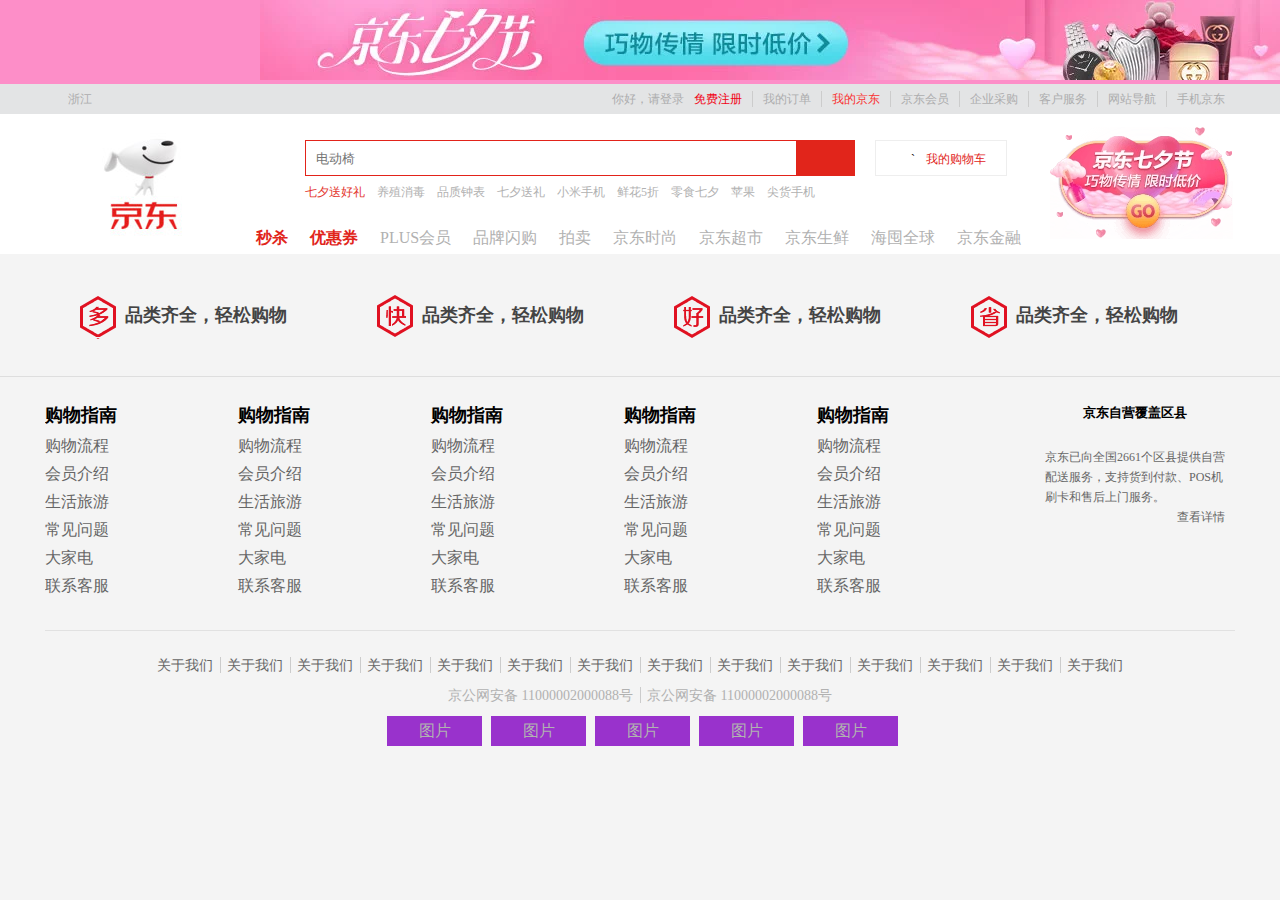
<file: index.html>
<!DOCTYPE html>
<html lang="en">
<head>
    <meta charset="UTF-8">
    <title>京东(JD.COM)-正品低价、品质保障、配送及时、轻松购物！</title>
    <meta name="description" content="京东JD.COM-专业的综合网上购物商城,销售家电、数码通讯、电脑、家居百货、服装服饰、母婴、图书、食品等数万个品牌优质商品.便捷、诚信的服务，为您提供愉悦的网上购物体验!">
    <meta name="Keywords" content="网上购物,网上商城,手机,笔记本,电脑,MP3,CD,VCD,DV,相机,数码,配件,手表,存储卡,京东">
    <link rel="icon" href="favicon.ico">
    <link rel="stylesheet" href="css/base.css">
    <script src="//at.alicdn.com/t/font_1337376_s2ihkli10ug.js"></script>
</head>
<body>
<header>
    <!--头部图片-->
    <div class="top">
        <img src="images/top.png" alt="">
    </div>
    <!--注册登录那一行-->
    <div class="register grayFont">
        <div class="center">
            <div class="reg-l">
                <svg class="icon" aria-hidden="true">
                    <use xlink:href="#icon-location"></use>
                </svg>
                <span>浙江</span>
            </div>
            <ul class="reg-r">
                <li><a href="#">你好，请登录</a><a href="#" class="reg_a">免费注册</a></li>
                <li class="line"></li>
                <li><a href="#">我的订单</a></li>
                <li class="line"></li>
                <li><a href="#">我的京东</a></li>
                <li class="line"></li>
                <li><a href="#">京东会员</a></li>
                <li class="line"></li>
                <li><a href="#">企业采购</a></li>
                <li class="line"></li>
                <li><a href="#">客户服务</a></li>
                <li class="line"></li>
                <li><a href="#">网站导航</a></li>
                <li class="line"></li>
                <li><a href="#">手机京东</a></li>
            </ul>
        </div>
    </div>
    <!--搜索那一快-->
    <div class="header-nav center">
        <div class="logo">
            <h1>
                <a href="#"></a>
            </h1>
        </div>
        <div class="search">
            <input type="text" placeholder="电动椅">
            <svg class="icon" aria-hidden="true">
                <use xlink:href="#icon-xiangji"></use>
            </svg>
            <button>
                <svg class="icon" aria-hidden="true">
                    <use xlink:href="#icon-sousuo"></use>
                </svg>
            </button>
        </div>
        <div class="shopCar">
            <svg class="icon" aria-hidden="true">
                <use xlink:href="#icon-gouwuchekong"></use>
            </svg>`
            <span>我的购物车</span>
        </div>
        <div class="hotWord">
            <a href="#">七夕送好礼</a>
            <a href="#">养殖消毒</a>
            <a href="#">品质钟表</a>
            <a href="#">七夕送礼</a>
            <a href="#">小米手机</a>
            <a href="#">鲜花5折</a>
            <a href="#">零食七夕</a>
            <a href="#">苹果</a>
            <a href="#">尖货手机</a>
        </div>
        <ul class="header-nav-bottom">
            <li><a href="#">秒杀</a></li>
            <li><a href="#">优惠券</a></li>
            <li><a href="#">PLUS会员</a></li>
            <li><a href="#">品牌闪购</a></li>
            <li><a href="#">拍卖</a></li>
            <li><a href="#">京东时尚</a></li>
            <li><a href="#">京东超市</a></li>
            <li><a href="#">京东生鲜</a></li>
            <li><a href="#">海囤全球</a></li>
            <li><a href="#">京东金融</a></li>
        </ul>
        <div class="header-nav-r-ad">

        </div>
    </div>
</header>
<footer>
    <div class="footer-server">
        <div class="center">
            <ul>
                <li>
                    <h5>多</h5>
                    <p>品类齐全，轻松购物</p>
                </li>
                <li>
                    <h5>多</h5>
                    <p>品类齐全，轻松购物</p>
                </li>
                <li>
                    <h5>多</h5>
                    <p>品类齐全，轻松购物</p>
                </li>
                <li>
                    <h5>多</h5>
                    <p>品类齐全，轻松购物</p>
                </li>
            </ul>
        </div>
    </div>
    <div class="footer-guide center">
        <div class="footer-l">
            <dl>
                <dt>购物指南</dt>
                <dd><a href="#">购物流程</a></dd>
                <dd><a href="#">会员介绍</a></dd>
                <dd><a href="#">生活旅游</a></dd>
                <dd><a href="#">常见问题</a></dd>
                <dd><a href="#">大家电</a></dd>
                <dd><a href="#">联系客服</a></dd>
            </dl>
            <dl>
                <dt>购物指南</dt>
                <dd><a href="#">购物流程</a></dd>
                <dd><a href="#">会员介绍</a></dd>
                <dd><a href="#">生活旅游</a></dd>
                <dd><a href="#">常见问题</a></dd>
                <dd><a href="#">大家电</a></dd>
                <dd><a href="#">联系客服</a></dd>
            </dl>
            <dl>
                <dt>购物指南</dt>
                <dd><a href="#">购物流程</a></dd>
                <dd><a href="#">会员介绍</a></dd>
                <dd><a href="#">生活旅游</a></dd>
                <dd><a href="#">常见问题</a></dd>
                <dd><a href="#">大家电</a></dd>
                <dd><a href="#">联系客服</a></dd>
            </dl>
            <dl>
                <dt>购物指南</dt>
                <dd><a href="#">购物流程</a></dd>
                <dd><a href="#">会员介绍</a></dd>
                <dd><a href="#">生活旅游</a></dd>
                <dd><a href="#">常见问题</a></dd>
                <dd><a href="#">大家电</a></dd>
                <dd><a href="#">联系客服</a></dd>
            </dl>
            <dl>
                <dt>购物指南</dt>
                <dd><a href="#">购物流程</a></dd>
                <dd><a href="#">会员介绍</a></dd>
                <dd><a href="#">生活旅游</a></dd>
                <dd><a href="#">常见问题</a></dd>
                <dd><a href="#">大家电</a></dd>
                <dd><a href="#">联系客服</a></dd>
            </dl>
        </div>
        <div class="footer-r">
            <h5>京东自营覆盖区县</h5>
            <p>京东已向全国2661个区县提供自营配送服务，支持货到付款、POS机刷卡和售后上门服务。</p>
            <p><a href="#">查看详情</a></p>
        </div>
    </div>
    <div class="footer-info center">
        <p>
            <a href="#">关于我们</a>
            <span class="line"></span>
            <a href="#">关于我们</a>
            <span class="line"></span>
            <a href="#">关于我们</a>
            <span class="line"></span>
            <a href="#">关于我们</a>
            <span class="line"></span>
            <a href="#">关于我们</a>
            <span class="line"></span>
            <a href="#">关于我们</a>
            <span class="line"></span>
            <a href="#">关于我们</a>
            <span class="line"></span>
            <a href="#">关于我们</a>
            <span class="line"></span>
            <a href="#">关于我们</a>
            <span class="line"></span>
            <a href="#">关于我们</a>
            <span class="line"></span>
            <a href="#">关于我们</a>
            <span class="line"></span>
            <a href="#">关于我们</a>
            <span class="line"></span>
            <a href="#">关于我们</a>
            <span class="line"></span>
            <a href="#">关于我们</a>
        </p>
        <p>
            <a href="#">京公网安备 11000002000088号</a>
            <span class="line"></span>
            <a href="#">京公网安备 11000002000088号</a>
        </p>
    </div>
    <!--底下图片-->
    <div class="footer-auth center">
        <p>
            <a href="#">图片</a>
            <a href="#">图片</a>
            <a href="#">图片</a>
            <a href="#">图片</a>
            <a href="#">图片</a>
        </p>
    </div>
</footer>
</body>
</html>
</file>
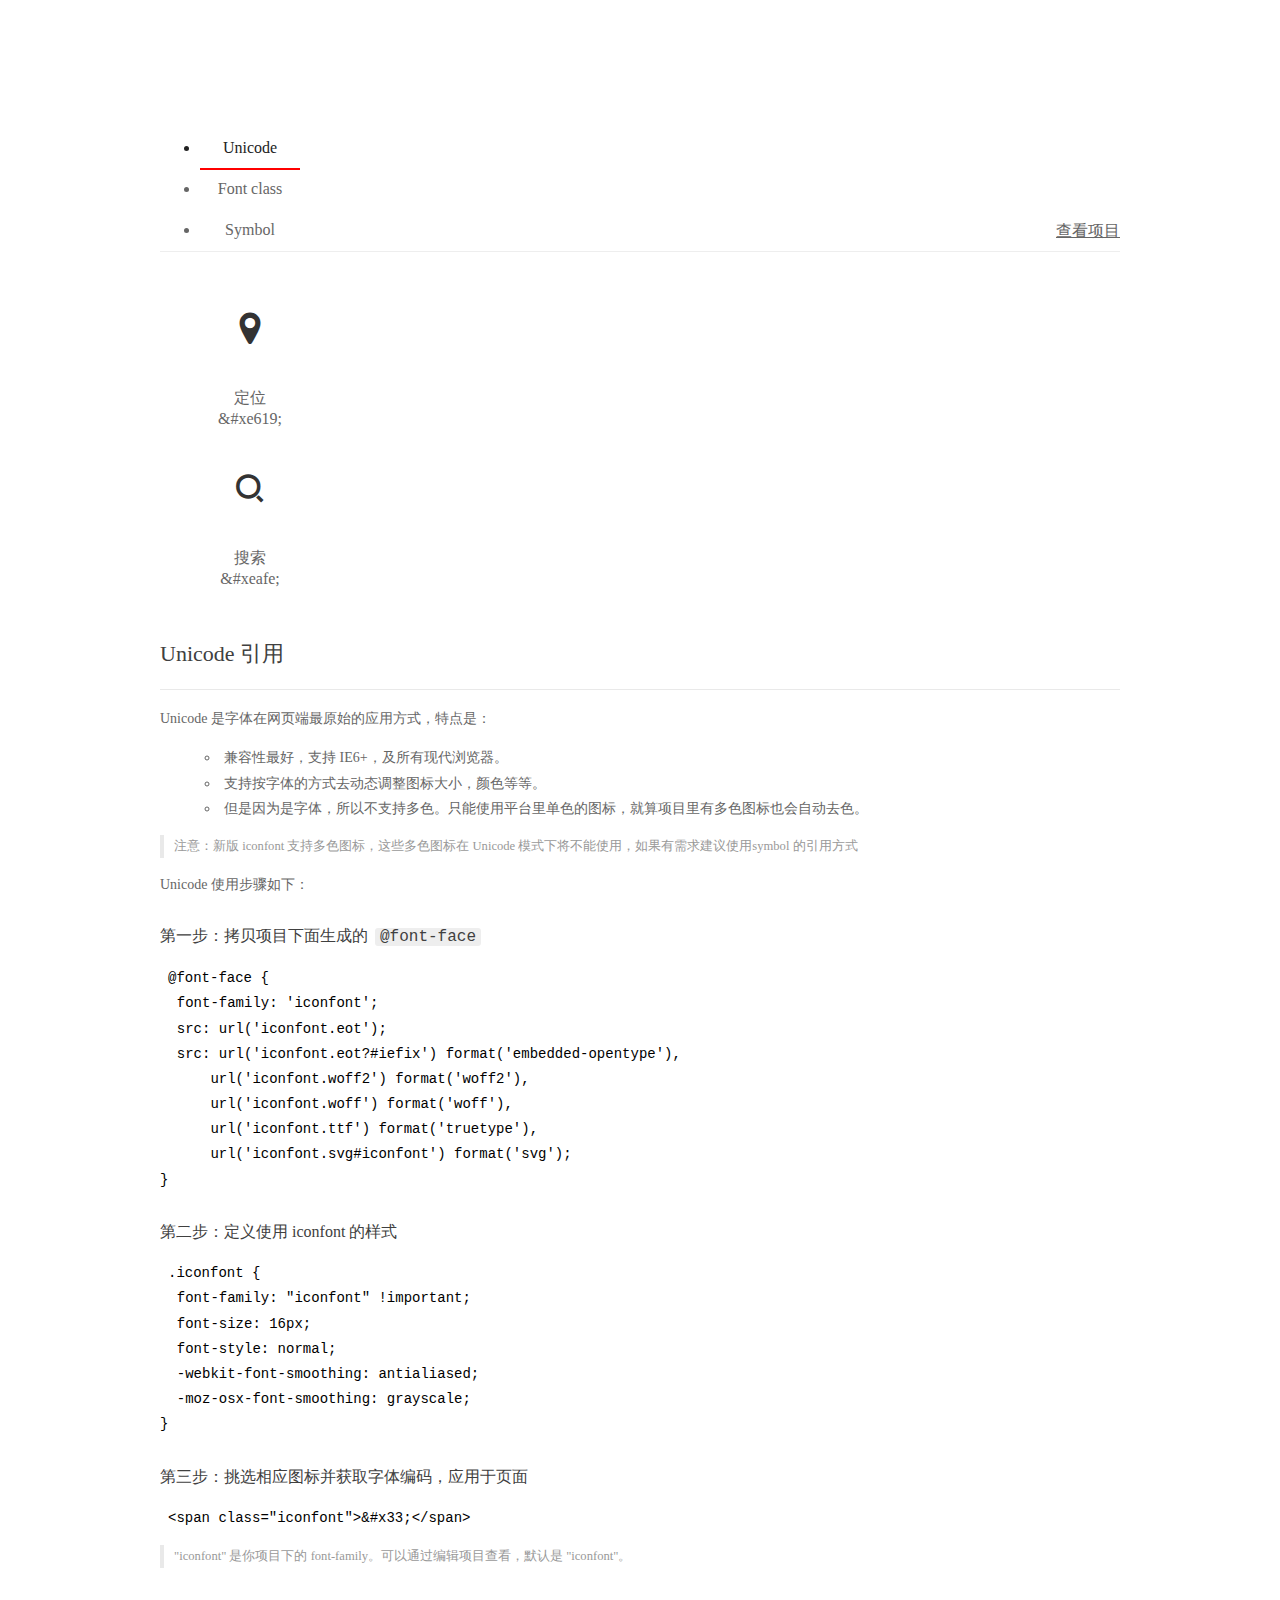
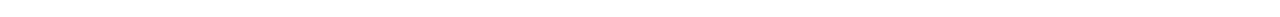
<file: font/demo_index.html>
<!DOCTYPE html>
<html>
<head>
  <meta charset="utf-8"/>
  <title>IconFont Demo</title>
  <link rel="shortcut icon" href="https://gtms04.alicdn.com/tps/i4/TB1_oz6GVXXXXaFXpXXJDFnIXXX-64-64.ico" type="image/x-icon"/>
  <link rel="stylesheet" href="https://g.alicdn.com/thx/cube/1.3.2/cube.min.css">
  <link rel="stylesheet" href="demo.css">
  <link rel="stylesheet" href="iconfont.css">
  <script src="iconfont.js"></script>
  <!-- jQuery -->
  <script src="https://a1.alicdn.com/oss/uploads/2018/12/26/7bfddb60-08e8-11e9-9b04-53e73bb6408b.js"></script>
  <!-- 代码高亮 -->
  <script src="https://a1.alicdn.com/oss/uploads/2018/12/26/a3f714d0-08e6-11e9-8a15-ebf944d7534c.js"></script>
</head>
<body>
  <div class="main">
    <h1 class="logo"><a href="https://www.iconfont.cn/" title="iconfont 首页" target="_blank">&#xe86b;</a></h1>
    <div class="nav-tabs">
      <ul id="tabs" class="dib-box">
        <li class="dib active"><span>Unicode</span></li>
        <li class="dib"><span>Font class</span></li>
        <li class="dib"><span>Symbol</span></li>
      </ul>
      
      <a href="https://www.iconfont.cn/manage/index?manage_type=myprojects&projectId=1337376" target="_blank" class="nav-more">查看项目</a>
      
    </div>
    <div class="tab-container">
      <div class="content unicode" style="display: block;">
          <ul class="icon_lists dib-box">
          
            <li class="dib">
              <span class="icon iconfont">&#xe619;</span>
                <div class="name">定位</div>
                <div class="code-name">&amp;#xe619;</div>
              </li>
          
            <li class="dib">
              <span class="icon iconfont">&#xeafe;</span>
                <div class="name">搜索</div>
                <div class="code-name">&amp;#xeafe;</div>
              </li>
          
          </ul>
          <div class="article markdown">
          <h2 id="unicode-">Unicode 引用</h2>
          <hr>

          <p>Unicode 是字体在网页端最原始的应用方式，特点是：</p>
          <ul>
            <li>兼容性最好，支持 IE6+，及所有现代浏览器。</li>
            <li>支持按字体的方式去动态调整图标大小，颜色等等。</li>
            <li>但是因为是字体，所以不支持多色。只能使用平台里单色的图标，就算项目里有多色图标也会自动去色。</li>
          </ul>
          <blockquote>
            <p>注意：新版 iconfont 支持多色图标，这些多色图标在 Unicode 模式下将不能使用，如果有需求建议使用symbol 的引用方式</p>
          </blockquote>
          <p>Unicode 使用步骤如下：</p>
          <h3 id="-font-face">第一步：拷贝项目下面生成的 <code>@font-face</code></h3>
<pre><code class="language-css"
>@font-face {
  font-family: 'iconfont';
  src: url('iconfont.eot');
  src: url('iconfont.eot?#iefix') format('embedded-opentype'),
      url('iconfont.woff2') format('woff2'),
      url('iconfont.woff') format('woff'),
      url('iconfont.ttf') format('truetype'),
      url('iconfont.svg#iconfont') format('svg');
}
</code></pre>
          <h3 id="-iconfont-">第二步：定义使用 iconfont 的样式</h3>
<pre><code class="language-css"
>.iconfont {
  font-family: "iconfont" !important;
  font-size: 16px;
  font-style: normal;
  -webkit-font-smoothing: antialiased;
  -moz-osx-font-smoothing: grayscale;
}
</code></pre>
          <h3 id="-">第三步：挑选相应图标并获取字体编码，应用于页面</h3>
<pre>
<code class="language-html"
>&lt;span class="iconfont"&gt;&amp;#x33;&lt;/span&gt;
</code></pre>
          <blockquote>
            <p>"iconfont" 是你项目下的 font-family。可以通过编辑项目查看，默认是 "iconfont"。</p>
          </blockquote>
          </div>
      </div>
      <div class="content font-class">
        <ul class="icon_lists dib-box">
          
          <li class="dib">
            <span class="icon iconfont icon-location"></span>
            <div class="name">
              定位
            </div>
            <div class="code-name">.icon-location
            </div>
          </li>
          
          <li class="dib">
            <span class="icon iconfont icon-sousuo"></span>
            <div class="name">
              搜索
            </div>
            <div class="code-name">.icon-sousuo
            </div>
          </li>
          
        </ul>
        <div class="article markdown">
        <h2 id="font-class-">font-class 引用</h2>
        <hr>

        <p>font-class 是 Unicode 使用方式的一种变种，主要是解决 Unicode 书写不直观，语意不明确的问题。</p>
        <p>与 Unicode 使用方式相比，具有如下特点：</p>
        <ul>
          <li>兼容性良好，支持 IE8+，及所有现代浏览器。</li>
          <li>相比于 Unicode 语意明确，书写更直观。可以很容易分辨这个 icon 是什么。</li>
          <li>因为使用 class 来定义图标，所以当要替换图标时，只需要修改 class 里面的 Unicode 引用。</li>
          <li>不过因为本质上还是使用的字体，所以多色图标还是不支持的。</li>
        </ul>
        <p>使用步骤如下：</p>
        <h3 id="-fontclass-">第一步：引入项目下面生成的 fontclass 代码：</h3>
<pre><code class="language-html">&lt;link rel="stylesheet" href="./iconfont.css"&gt;
</code></pre>
        <h3 id="-">第二步：挑选相应图标并获取类名，应用于页面：</h3>
<pre><code class="language-html">&lt;span class="iconfont icon-xxx"&gt;&lt;/span&gt;
</code></pre>
        <blockquote>
          <p>"
            iconfont" 是你项目下的 font-family。可以通过编辑项目查看，默认是 "iconfont"。</p>
        </blockquote>
      </div>
      </div>
      <div class="content symbol">
          <ul class="icon_lists dib-box">
          
            <li class="dib">
                <svg class="icon svg-icon" aria-hidden="true">
                  <use xlink:href="#icon-location"></use>
                </svg>
                <div class="name">定位</div>
                <div class="code-name">#icon-location</div>
            </li>
          
            <li class="dib">
                <svg class="icon svg-icon" aria-hidden="true">
                  <use xlink:href="#icon-sousuo"></use>
                </svg>
                <div class="name">搜索</div>
                <div class="code-name">#icon-sousuo</div>
            </li>
          
          </ul>
          <div class="article markdown">
          <h2 id="symbol-">Symbol 引用</h2>
          <hr>

          <p>这是一种全新的使用方式，应该说这才是未来的主流，也是平台目前推荐的用法。相关介绍可以参考这篇<a href="">文章</a>
            这种用法其实是做了一个 SVG 的集合，与另外两种相比具有如下特点：</p>
          <ul>
            <li>支持多色图标了，不再受单色限制。</li>
            <li>通过一些技巧，支持像字体那样，通过 <code>font-size</code>, <code>color</code> 来调整样式。</li>
            <li>兼容性较差，支持 IE9+，及现代浏览器。</li>
            <li>浏览器渲染 SVG 的性能一般，还不如 png。</li>
          </ul>
          <p>使用步骤如下：</p>
          <h3 id="-symbol-">第一步：引入项目下面生成的 symbol 代码：</h3>
<pre><code class="language-html">&lt;script src="./iconfont.js"&gt;&lt;/script&gt;
</code></pre>
          <h3 id="-css-">第二步：加入通用 CSS 代码（引入一次就行）：</h3>
<pre><code class="language-html">&lt;style&gt;
.icon {
  width: 1em;
  height: 1em;
  vertical-align: -0.15em;
  fill: currentColor;
  overflow: hidden;
}
&lt;/style&gt;
</code></pre>
          <h3 id="-">第三步：挑选相应图标并获取类名，应用于页面：</h3>
<pre><code class="language-html">&lt;svg class="icon" aria-hidden="true"&gt;
  &lt;use xlink:href="#icon-xxx"&gt;&lt;/use&gt;
&lt;/svg&gt;
</code></pre>
          </div>
      </div>

    </div>
  </div>
  <script>
  $(document).ready(function () {
      $('.tab-container .content:first').show()

      $('#tabs li').click(function (e) {
        var tabContent = $('.tab-container .content')
        var index = $(this).index()

        if ($(this).hasClass('active')) {
          return
        } else {
          $('#tabs li').removeClass('active')
          $(this).addClass('active')

          tabContent.hide().eq(index).fadeIn()
        }
      })
    })
  </script>
</body>
</html>
</file>
<file: css/base.css>
*{
    margin: 0;
    padding: 0;
}
/*居中版心*/
.center{
    width: 1190px;
    margin: 0 auto;
}
.grayFont{
    color: #adadae;
}
ul{
    list-style: none;
}
a{
    text-decoration: none;
    color: #b1b1b1;
}
a:hover{
    color: #e1251b;
}
.icon {
    width: 1em;
    height: 1em;
    vertical-align: -0.15em;
    fill: currentColor;
    overflow: hidden;
}
input,button{
    outline:none;
    border: 0;
}
body{
    background-color: #f4f4f4;
}

/*头部开始*/
header{
    font-size: 12px;
    background-color: #ffffff;
}
.top{
    background-color:#fd8ec8;
    padding-left: 260px;
}
/*注册行*/
.register{
    height: 30px;
    background-color: #e3e4e5;
    line-height: 30px;
    font-size: 12px;
}
.reg-l{
    float: left;
}
.reg-l svg{
    color: #f10215;
    font-size: 20px;
    position: relative;
    top: 2px;
}
.reg-r{
    float: right;
}
.reg-r li{
    float: left;
    padding: 0 10px;
}
.reg-r li:nth-child(5) a{
    color: #f93131;
}
.reg-r .reg_a{
    margin-left: 10px;
    color: #f10215;
}
.reg-r a{
    color: #adadae;
}
.line{
    width: 1px;
    background-color: #cccccc;
    height: 16px;
    padding: 0!important;
    margin-top: 7px;
    display: inline-block;
}
.header-nav{
    position: relative;
}
.logo a{
    display: block;
    background: url("../images/logo.png");
    width: 192px;
    height: 140px;
}
.search{
    width: 550px;
    height: 36px;
    background-color: pink;
    position: absolute;
    left: 260px;
    top: 26px;
}
.search input{
    width: 480px;
    height: 34px;
    border: 1px solid #e2231a;
    float: left;
    padding-left: 10px;
}
.search svg:nth-child(2){
    color: #b1b1b1;
    font-size: 21px;
    position: absolute;
    left: 454px;
    top: 8px;
}
.search svg:last-child{
    color: #fff;
    font-size: 30px;
}
.header-nav button{
    width: 58px;
    height: 36px;
    background-color: #e1251b;
    float: left;
}
.shopCar{
    width: 130px;
    height: 34px;
    border: 1px solid #eeeeee;
    position: absolute;
    left: 830px;
    top: 26px;
}
.shopCar svg{
    color: #eb6c65;
    margin-left: 19px;
    margin-top: 8px;
    font-size: 16px;
}
.shopCar span{
    color: #e1251b;
    margin-left: 8px;
}
.hotWord{
    position: absolute;
    left: 260px;
    top:70px;
}
.hotWord a:first-child{
    color: #e3362d;
}
.hotWord a{
    margin-right: 9px;
}
.hotWord a:hover{
    color: #e3362d;
}
.header-nav-bottom{
    position: absolute;
    left: 200px;
    top: 114px;
}
.header-nav-bottom li{
    float: left;
    padding: 0 11px;
    font-size: 16px;
}
.header-nav-bottom li:nth-child(1) a,
.header-nav-bottom li:nth-child(2) a{
    color: #e1251b;
    font-weight: bold;
}
.header-nav-bottom li a:hover{
    color: #e1251b;
}
.header-nav-r-ad{
    width: 183px;
    height: 112px;
    background: url("../images/header_nav_r_ad.png");
    position: absolute;
    left: 1005px;
    top: 13px;
}
/*头部开始*/


/*底部开始*/
.footer-server{
    padding: 39px 0;
    border-bottom: 1px solid #dedede;
    overflow: hidden;
    line-height: 44px;

}
.footer-server li{
    width: 297px;
    height: 44px;
    position: relative;
    float: left;
}
.footer-server h5{
    position: absolute;
    left: 35px;
    top:2px;
    width: 36px;
    height: 44px;
    background: url("../images/server.png");
    text-indent: -2000px;
}
.footer-server li:nth-child(2) h5{
    background-position: 0 -43px;
}
.footer-server li:nth-child(3) h5{
    background-position: 0 -86px;
}
.footer-server li:nth-child(4) h5{
    background-position: 0 -133px;
}
.footer-server p{
    font-size: 18px;
    font-weight: bold;
    margin-left: 80px;
    color: #444444;
}
.footer-guide{
    padding: 26px 0;
    border-bottom: 1px solid #e1e1e1;
    overflow: hidden;
}
.footer-guide dl{
    width: 193px;
    float: left;
}
.footer-guide dt{
    height: 33px;
    font-weight: bold;
    font-size: 18px;
}
.footer-l{
    float: left;
}
.footer-l dd{
    height: 28px;
}
.footer-l dd a{
    color: #666666;
}
.footer-r {
    width: 200px;
    height: 150px;
    float: right;
    padding: 0 10px;
    box-sizing: border-box;
    line-height: 20px;
}
.footer-r h5{
    text-align: center;
    margin-bottom: 24px;
}
.footer-r p{
    font-size: 12px;
    color: #666666;
}
.footer-r p a{
    color: #666666;
    float: right;
}
.footer-r p a:hover{
    color: #e1251b;
}
.footer-info{
    padding-top: 20px;
    font-size: 14px;
}
.footer-info p{
    text-align: center;
    line-height: 30px;
}
.footer-info p:nth-child(1) a{
    color: #666666;
}
.footer-info p span{
    position: relative;
    top: 3px;
    margin: 0 3px;
}
.footer-auth{
    text-align: center;
}
.footer-auth p{
    line-height: 40px;
}
.footer-auth p a{
    width: 95px;
    height: 30px;
    background-color: darkorchid;
    display: inline-block;
    margin-left: 5px;
    line-height: 30px;
}
/*底部结束*/
</file>
<file: font/demo.css>
/* Logo 字体 */
@font-face {
  font-family: "iconfont logo";
  src: url('https://at.alicdn.com/t/font_985780_km7mi63cihi.eot?t=1545807318834');
  src: url('https://at.alicdn.com/t/font_985780_km7mi63cihi.eot?t=1545807318834#iefix') format('embedded-opentype'),
    url('https://at.alicdn.com/t/font_985780_km7mi63cihi.woff?t=1545807318834') format('woff'),
    url('https://at.alicdn.com/t/font_985780_km7mi63cihi.ttf?t=1545807318834') format('truetype'),
    url('https://at.alicdn.com/t/font_985780_km7mi63cihi.svg?t=1545807318834#iconfont') format('svg');
}

.logo {
  font-family: "iconfont logo";
  font-size: 160px;
  font-style: normal;
  -webkit-font-smoothing: antialiased;
  -moz-osx-font-smoothing: grayscale;
}

/* tabs */
.nav-tabs {
  position: relative;
}

.nav-tabs .nav-more {
  position: absolute;
  right: 0;
  bottom: 0;
  height: 42px;
  line-height: 42px;
  color: #666;
}

#tabs {
  border-bottom: 1px solid #eee;
}

#tabs li {
  cursor: pointer;
  width: 100px;
  height: 40px;
  line-height: 40px;
  text-align: center;
  font-size: 16px;
  border-bottom: 2px solid transparent;
  position: relative;
  z-index: 1;
  margin-bottom: -1px;
  color: #666;
}


#tabs .active {
  border-bottom-color: #f00;
  color: #222;
}

.tab-container .content {
  display: none;
}

/* 页面布局 */
.main {
  padding: 30px 100px;
  width: 960px;
  margin: 0 auto;
}

.main .logo {
  color: #333;
  text-align: left;
  margin-bottom: 30px;
  line-height: 1;
  height: 110px;
  margin-top: -50px;
  overflow: hidden;
  *zoom: 1;
}

.main .logo a {
  font-size: 160px;
  color: #333;
}

.helps {
  margin-top: 40px;
}

.helps pre {
  padding: 20px;
  margin: 10px 0;
  border: solid 1px #e7e1cd;
  background-color: #fffdef;
  overflow: auto;
}

.icon_lists {
  width: 100% !important;
  overflow: hidden;
  *zoom: 1;
}

.icon_lists li {
  width: 100px;
  margin-bottom: 10px;
  margin-right: 20px;
  text-align: center;
  list-style: none !important;
  cursor: default;
}

.icon_lists li .code-name {
  line-height: 1.2;
}

.icon_lists .icon {
  display: block;
  height: 100px;
  line-height: 100px;
  font-size: 42px;
  margin: 10px auto;
  color: #333;
  -webkit-transition: font-size 0.25s linear, width 0.25s linear;
  -moz-transition: font-size 0.25s linear, width 0.25s linear;
  transition: font-size 0.25s linear, width 0.25s linear;
}

.icon_lists .icon:hover {
  font-size: 100px;
}

.icon_lists .svg-icon {
  /* 通过设置 font-size 来改变图标大小 */
  width: 1em;
  /* 图标和文字相邻时，垂直对齐 */
  vertical-align: -0.15em;
  /* 通过设置 color 来改变 SVG 的颜色/fill */
  fill: currentColor;
  /* path 和 stroke 溢出 viewBox 部分在 IE 下会显示
      normalize.css 中也包含这行 */
  overflow: hidden;
}

.icon_lists li .name,
.icon_lists li .code-name {
  color: #666;
}

/* markdown 样式 */
.markdown {
  color: #666;
  font-size: 14px;
  line-height: 1.8;
}

.highlight {
  line-height: 1.5;
}

.markdown img {
  vertical-align: middle;
  max-width: 100%;
}

.markdown h1 {
  color: #404040;
  font-weight: 500;
  line-height: 40px;
  margin-bottom: 24px;
}

.markdown h2,
.markdown h3,
.markdown h4,
.markdown h5,
.markdown h6 {
  color: #404040;
  margin: 1.6em 0 0.6em 0;
  font-weight: 500;
  clear: both;
}

.markdown h1 {
  font-size: 28px;
}

.markdown h2 {
  font-size: 22px;
}

.markdown h3 {
  font-size: 16px;
}

.markdown h4 {
  font-size: 14px;
}

.markdown h5 {
  font-size: 12px;
}

.markdown h6 {
  font-size: 12px;
}

.markdown hr {
  height: 1px;
  border: 0;
  background: #e9e9e9;
  margin: 16px 0;
  clear: both;
}

.markdown p {
  margin: 1em 0;
}

.markdown>p,
.markdown>blockquote,
.markdown>.highlight,
.markdown>ol,
.markdown>ul {
  width: 80%;
}

.markdown ul>li {
  list-style: circle;
}

.markdown>ul li,
.markdown blockquote ul>li {
  margin-left: 20px;
  padding-left: 4px;
}

.markdown>ul li p,
.markdown>ol li p {
  margin: 0.6em 0;
}

.markdown ol>li {
  list-style: decimal;
}

.markdown>ol li,
.markdown blockquote ol>li {
  margin-left: 20px;
  padding-left: 4px;
}

.markdown code {
  margin: 0 3px;
  padding: 0 5px;
  background: #eee;
  border-radius: 3px;
}

.markdown strong,
.markdown b {
  font-weight: 600;
}

.markdown>table {
  border-collapse: collapse;
  border-spacing: 0px;
  empty-cells: show;
  border: 1px solid #e9e9e9;
  width: 95%;
  margin-bottom: 24px;
}

.markdown>table th {
  white-space: nowrap;
  color: #333;
  font-weight: 600;
}

.markdown>table th,
.markdown>table td {
  border: 1px solid #e9e9e9;
  padding: 8px 16px;
  text-align: left;
}

.markdown>table th {
  background: #F7F7F7;
}

.markdown blockquote {
  font-size: 90%;
  color: #999;
  border-left: 4px solid #e9e9e9;
  padding-left: 0.8em;
  margin: 1em 0;
}

.markdown blockquote p {
  margin: 0;
}

.markdown .anchor {
  opacity: 0;
  transition: opacity 0.3s ease;
  margin-left: 8px;
}

.markdown .waiting {
  color: #ccc;
}

.markdown h1:hover .anchor,
.markdown h2:hover .anchor,
.markdown h3:hover .anchor,
.markdown h4:hover .anchor,
.markdown h5:hover .anchor,
.markdown h6:hover .anchor {
  opacity: 1;
  display: inline-block;
}

.markdown>br,
.markdown>p>br {
  clear: both;
}


.hljs {
  display: block;
  background: white;
  padding: 0.5em;
  color: #333333;
  overflow-x: auto;
}

.hljs-comment,
.hljs-meta {
  color: #969896;
}

.hljs-string,
.hljs-variable,
.hljs-template-variable,
.hljs-strong,
.hljs-emphasis,
.hljs-quote {
  color: #df5000;
}

.hljs-keyword,
.hljs-selector-tag,
.hljs-type {
  color: #a71d5d;
}

.hljs-literal,
.hljs-symbol,
.hljs-bullet,
.hljs-attribute {
  color: #0086b3;
}

.hljs-section,
.hljs-name {
  color: #63a35c;
}

.hljs-tag {
  color: #333333;
}

.hljs-title,
.hljs-attr,
.hljs-selector-id,
.hljs-selector-class,
.hljs-selector-attr,
.hljs-selector-pseudo {
  color: #795da3;
}

.hljs-addition {
  color: #55a532;
  background-color: #eaffea;
}

.hljs-deletion {
  color: #bd2c00;
  background-color: #ffecec;
}

.hljs-link {
  text-decoration: underline;
}

/* 代码高亮 */
/* PrismJS 1.15.0
https://prismjs.com/download.html#themes=prism&languages=markup+css+clike+javascript */
/**
 * prism.js default theme for JavaScript, CSS and HTML
 * Based on dabblet (http://dabblet.com)
 * @author Lea Verou
 */
code[class*="language-"],
pre[class*="language-"] {
  color: black;
  background: none;
  text-shadow: 0 1px white;
  font-family: Consolas, Monaco, 'Andale Mono', 'Ubuntu Mono', monospace;
  text-align: left;
  white-space: pre;
  word-spacing: normal;
  word-break: normal;
  word-wrap: normal;
  line-height: 1.5;

  -moz-tab-size: 4;
  -o-tab-size: 4;
  tab-size: 4;

  -webkit-hyphens: none;
  -moz-hyphens: none;
  -ms-hyphens: none;
  hyphens: none;
}

pre[class*="language-"]::-moz-selection,
pre[class*="language-"] ::-moz-selection,
code[class*="language-"]::-moz-selection,
code[class*="language-"] ::-moz-selection {
  text-shadow: none;
  background: #b3d4fc;
}

pre[class*="language-"]::selection,
pre[class*="language-"] ::selection,
code[class*="language-"]::selection,
code[class*="language-"] ::selection {
  text-shadow: none;
  background: #b3d4fc;
}

@media print {

  code[class*="language-"],
  pre[class*="language-"] {
    text-shadow: none;
  }
}

/* Code blocks */
pre[class*="language-"] {
  padding: 1em;
  margin: .5em 0;
  overflow: auto;
}

:not(pre)>code[class*="language-"],
pre[class*="language-"] {
  background: #f5f2f0;
}

/* Inline code */
:not(pre)>code[class*="language-"] {
  padding: .1em;
  border-radius: .3em;
  white-space: normal;
}

.token.comment,
.token.prolog,
.token.doctype,
.token.cdata {
  color: slategray;
}

.token.punctuation {
  color: #999;
}

.namespace {
  opacity: .7;
}

.token.property,
.token.tag,
.token.boolean,
.token.number,
.token.constant,
.token.symbol,
.token.deleted {
  color: #905;
}

.token.selector,
.token.attr-name,
.token.string,
.token.char,
.token.builtin,
.token.inserted {
  color: #690;
}

.token.operator,
.token.entity,
.token.url,
.language-css .token.string,
.style .token.string {
  color: #9a6e3a;
  background: hsla(0, 0%, 100%, .5);
}

.token.atrule,
.token.attr-value,
.token.keyword {
  color: #07a;
}

.token.function,
.token.class-name {
  color: #DD4A68;
}

.token.regex,
.token.important,
.token.variable {
  color: #e90;
}

.token.important,
.token.bold {
  font-weight: bold;
}

.token.italic {
  font-style: italic;
}

.token.entity {
  cursor: help;
}
</file>
<file: font/iconfont.css>
@font-face {font-family: "iconfont";
  src: url('iconfont.eot?t=1565148366737'); /* IE9 */
  src: url('iconfont.eot?t=1565148366737#iefix') format('embedded-opentype'), /* IE6-IE8 */
  url('[data-uri]') format('woff2'),
  url('iconfont.woff?t=1565148366737') format('woff'),
  url('iconfont.ttf?t=1565148366737') format('truetype'), /* chrome, firefox, opera, Safari, Android, iOS 4.2+ */
  url('iconfont.svg?t=1565148366737#iconfont') format('svg'); /* iOS 4.1- */
}

.iconfont {
  font-family: "iconfont" !important;
  font-size: 16px;
  font-style: normal;
  -webkit-font-smoothing: antialiased;
  -moz-osx-font-smoothing: grayscale;
}

.icon-location:before {
  content: "\e619";
}

.icon-sousuo:before {
  content: "\eafe";
}
</file>
